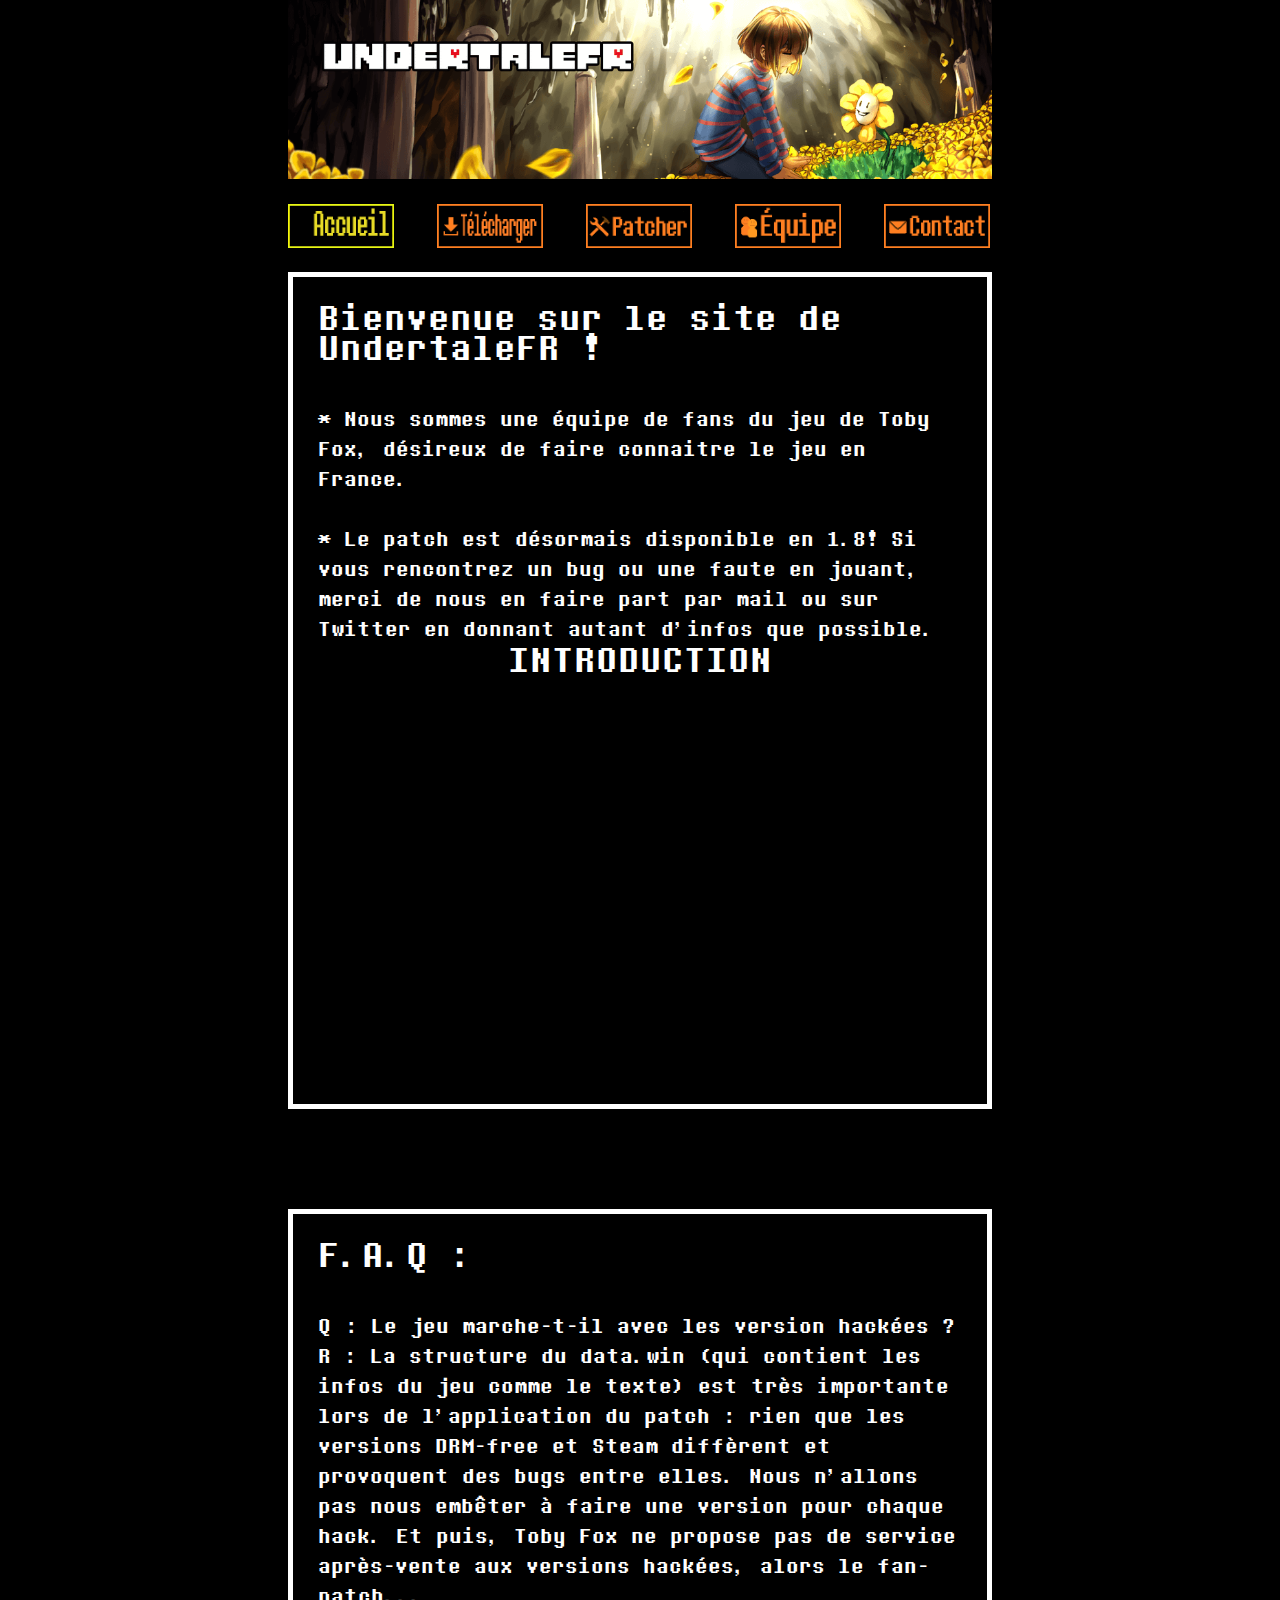
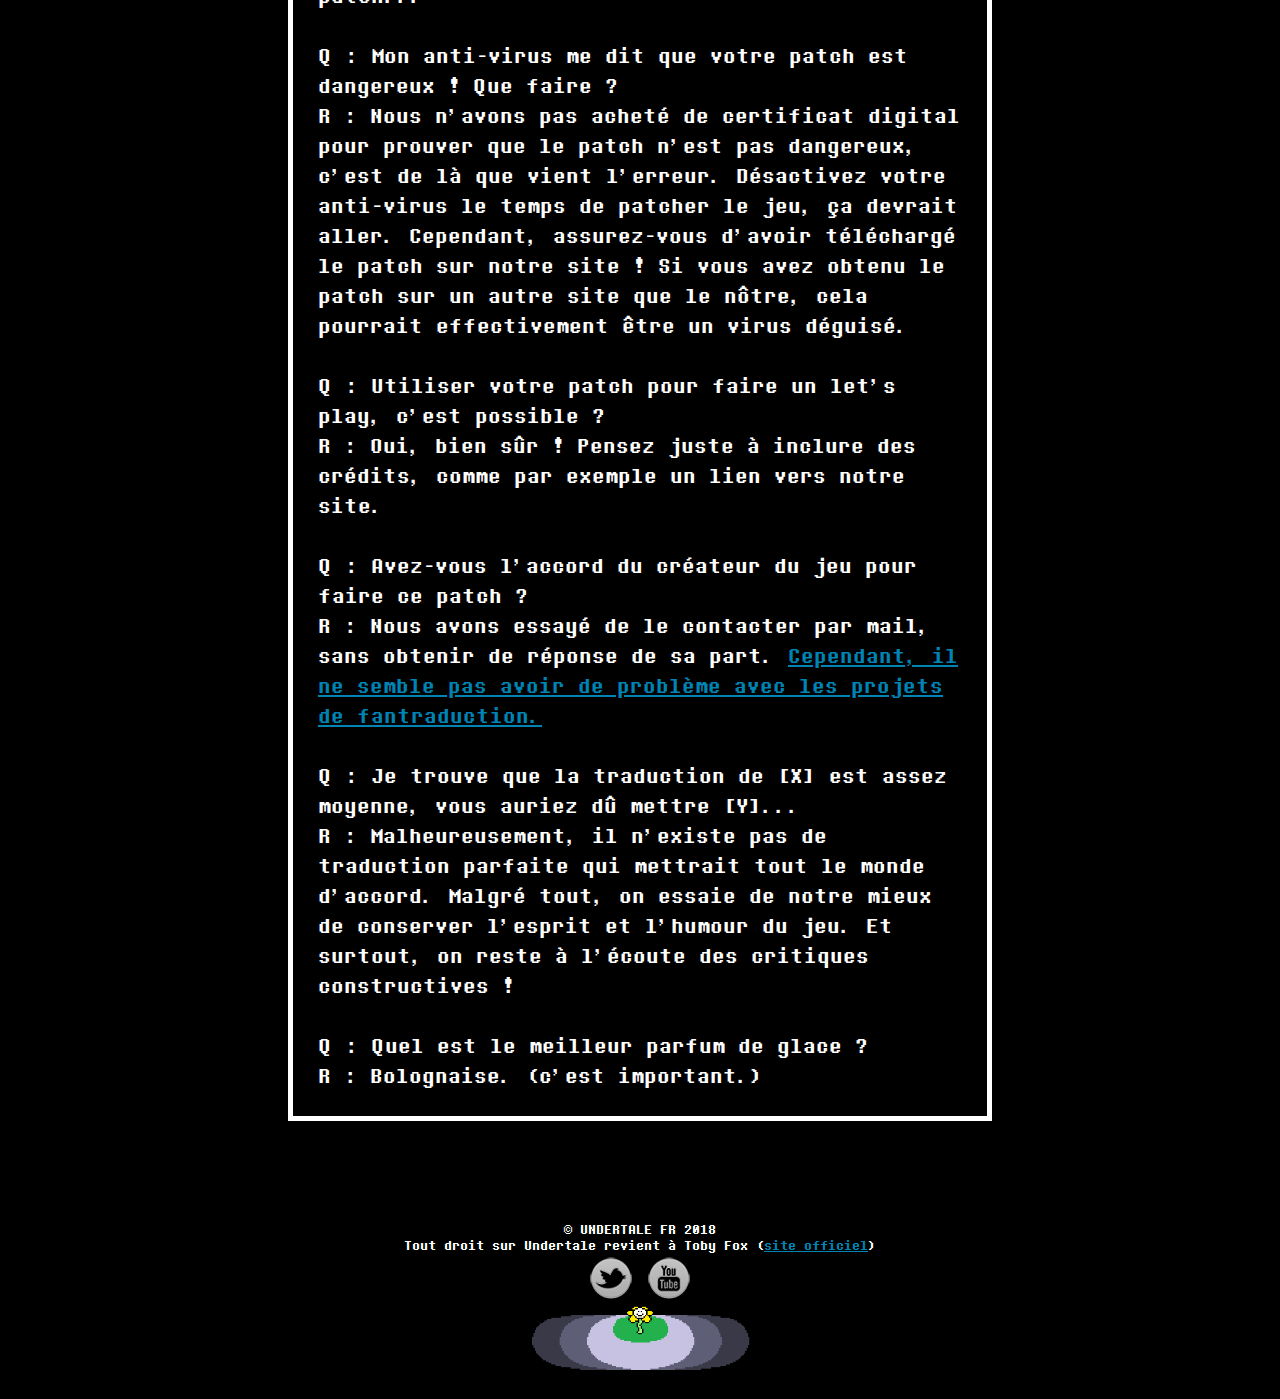
<file: index.html>
<!DOCTYPE HTML>
<html>
<head>
<title>Accueil - UndertaleFR</title>
<meta charset="utf-8">

<link rel="stylesheet" href="css/magnific-popup.css">
<link rel="stylesheet" href="css/5grid/core-1200px.css">

<link rel="stylesheet" href="css/style.css">
<link rel="stylesheet" href="css/style-desktop.css">
<link rel="stylesheet" href="css/5grid/core.css">
<link rel="stylesheet" href="css/5grid/core-desktop.css">

<script src="script/menu.js"></script>
</head>

<body>
<div id="header-wrapper">
  <header id="header">
    <div class="5grid-layout">
      <div class="row">
        <div class="12u" id="logo">
          <img src="images/banniereflowey2croped.png"></img>
        </div>
      </div>
    </div>
    <div class="5grid-layout">
      <div class="row">
        <div class="12u" id="menu">
          <a href="index.html">
            <img id="accueil" src="images/buttons/accueil.png" alt="accueil" />
          </a>
          <a href="download.html">
            <img id="download" src="images/buttons/telecharger.png" alt="téléchargement" />
          </a>
          <a href="patcher.html">
            <img id="patcher" src="images/buttons/patcher.png" alt="patcher" />
          </a>
          <a href="equipe.html">
            <img id="equipe" src="images/buttons/equipe.png" alt="equipe" />
          </a>
          <a href="contact.html">
            <img id="contact" src="images/buttons/contact.png" alt="contact" />
          </a>
        </div>
      </div>
    </div>
  </header>
</div>
<div id="wrapper">
  <div id="page">
    <div class="5grid-layout">
      <div class="row">
        <div class="12u">
          <div class="mobileUI-main-content" id="content">
            <section>
              <div class="post">
                <h2>Bienvenue sur le site de UndertaleFR !</h2>
                <p> * Nous sommes une équipe de fans du jeu de Toby Fox, désireux de faire connaitre le jeu en France.</p><br/><p>* Le patch est désormais disponible en 1.8! Si vous rencontrez un bug ou une faute en jouant, merci de nous en faire part par mail ou sur Twitter en donnant autant d'infos que possible.
                <center>
                    <h2>INTRODUCTION</h2>
          <div class='embed-container'><iframe src='https://www.youtube.com/embed/1A11IrfdvpE?autoplay=0' frameborder='0' allowfullscreen></iframe></div>
                </center>
              </div>
            </section>
          </div>
        </div>
      </div>
    </div>
  </div>
</div>

<div id="wrapper">
  <div id="page">
    <div class="5grid-layout">
      <div class="row">
        <div class="12u">
          <div class="mobileUI-main-content" id="content">
            <section>
              <div class="post">
                <h2>F.A.Q :</h2>
				<p> Q : Le jeu marche-t-il avec les version hackées ?</p>
				<p> R : La structure du data.win (qui contient les infos du jeu comme le texte) est très importante lors de l'application du patch : rien que les versions DRM-free et Steam diffèrent et provoquent des bugs entre elles. Nous n'allons pas nous embêter à faire une version pour chaque hack. Et puis, Toby Fox ne propose pas de service après-vente aux versions hackées, alors le fan-patch...</a></p>
				<br />
				<p> Q : Mon anti-virus me dit que votre patch est dangereux ! Que faire ?</p>
				<p> R : Nous n'avons pas acheté de certificat digital pour prouver que le patch n'est pas dangereux, c'est de là que vient l'erreur. Désactivez votre anti-virus le temps de patcher le jeu, ça devrait aller. Cependant, assurez-vous d'avoir téléchargé le patch sur notre site ! Si vous avez obtenu le patch sur un autre site que le nôtre, cela pourrait effectivement être un virus déguisé.</p>
				<br />
				<p> Q : Utiliser votre patch pour faire un let's play, c'est possible ?</p>
				<p> R : Oui, bien sûr ! Pensez juste à inclure des crédits, comme par exemple un lien vers notre site.</a></p>
				<br />
				<p> Q : Avez-vous l'accord du créateur du jeu pour faire ce patch ?</p>
				<p> R : Nous avons essayé de le contacter par mail, sans obtenir de réponse de sa part. <a href="https://twitter.com/tobyfox/status/689818293943799808">Cependant, il ne semble pas avoir de problème avec les projets de fantraduction.</a></p>
				<br />
				<p> Q : Je trouve que la traduction de [X] est assez moyenne, vous auriez dû mettre [Y]...</p>
				<p> R : Malheureusement, il n'existe pas de traduction parfaite qui mettrait tout le monde d'accord. Malgré tout, on essaie de notre mieux de conserver l'esprit et l'humour du jeu. Et surtout, on reste à l'écoute des critiques constructives !</p>
				<br />
				<p> Q : Quel est le meilleur parfum de glace ?</p>
				<p> R : Bolognaise. (c'est important.)</p>
				</center>
              </div>
            </section>
          </div>
        </div>
      </div>
    </div>
  </div>
</div>

<div>
  <div class="5grid-layout" id="copyright">
    <div class="row">
      <div class="12u">
        <p>© UNDERTALE FR 2018</p>
        <p>Tout droit sur Undertale revient à Toby Fox (<a href="http://www.undertale.com">site officiel</a>)</p>
            <a href="https://twitter.com/UndertaleFR"><img src="images/iconetwitter.png"  /></a>
            <a href="https://www.youtube.com/channel/UCKkpshjaO1di_b4ZykcFIIA"><img src="images/iconeyt.png" /></a>
      </div>
    </div>
  </div>
  <div class="5grid-layout" id="flowey-background">
  </div>
</div>
</body>
</html>
</file>
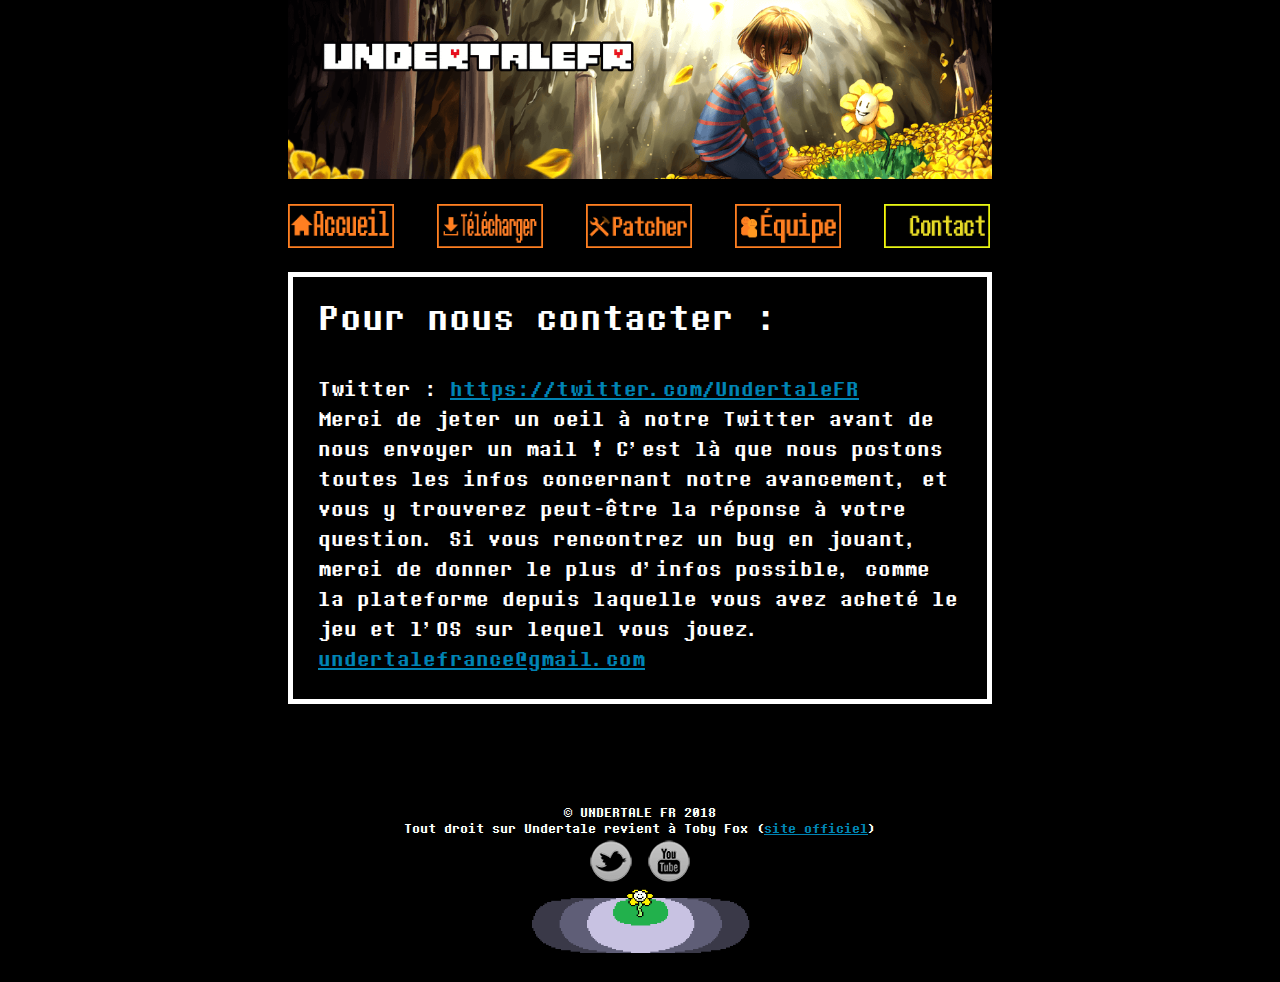
<file: contact.html>
<!DOCTYPE HTML>
<html>
<head>
<title>Nous contacter - UndertaleFR</title>
<meta charset="utf-8">

<link rel="stylesheet" href="css/magnific-popup.css">
<link rel="stylesheet" href="css/5grid/core-1200px.css">

<link rel="stylesheet" href="css/style.css">
<link rel="stylesheet" href="css/style-desktop.css">
<link rel="stylesheet" href="css/5grid/core.css">
<link rel="stylesheet" href="css/5grid/core-desktop.css">

<script src="script/menu.js"></script>
</head>

<body>
<div id="header-wrapper">
  <header id="header">
    <div class="5grid-layout">
      <div class="row">
        <div class="12u" id="logo">
          <img src="images/banniereflowey2croped.png"></img>
        </div>
      </div>
    </div>
    <div class="5grid-layout">
      <div class="row">
        <div class="12u" id="menu">
          <a href="index.html">
            <img id="accueil" src="images/buttons/accueil.png" alt="accueil" />
          </a>
          <a href="download.html">
            <img id="download" src="images/buttons/telecharger.png" alt="téléchargement" />
          </a>
          <a href="patcher.html">
            <img id="patcher" src="images/buttons/patcher.png" alt="patcher" />
          </a>
          <a href="equipe.html">
            <img id="equipe" src="images/buttons/equipe.png" alt="equipe" />
          </a>
          <a href="contact.html">
            <img id="contact" src="images/buttons/contact.png" alt="contact" />
          </a>
        </div>
      </div>
    </div>
  </header>
</div>
<div id="wrapper">
  <div id="page">
    <div class="5grid-layout">
      <div class="row">
        <div class="12u">
          <div class="mobileUI-main-content" id="content">
            <section>
              <div class="post">
                <h2>Pour nous contacter :</h2>
				<p>Twitter : <a href="https://twitter.com/UndertaleFR">https://twitter.com/UndertaleFR</a> </p>
                <p>Merci de jeter un oeil à notre Twitter avant de nous envoyer un mail ! C'est là que nous postons toutes les infos concernant notre avancement, et vous y trouverez peut-être la réponse à votre question. Si vous rencontrez un bug en jouant, merci de donner le plus d'infos possible, comme la plateforme depuis laquelle vous avez acheté le jeu et l'OS sur lequel vous jouez.<br><a href="mailto:undertalefrance@gmail.com">undertalefrance@gmail.com</a></p>
              </div>
            </section>
          </div>
        </div>
      </div>
    </div>
  </div>
</div>

<div>
  <div class="5grid-layout" id="copyright">
    <div class="row">
      <div class="12u">
        <p>© UNDERTALE FR 2018</p>
        <p>Tout droit sur Undertale revient à Toby Fox (<a href="http://www.undertale.com">site officiel</a>)</p>
            <a href="https://twitter.com/UndertaleFR"><img src="images/iconetwitter.png"  /></a>
            <a href="https://www.youtube.com/channel/UCKkpshjaO1di_b4ZykcFIIA"><img src="images/iconeyt.png" /></a>
      </div>
    </div>
  </div>
  <div class="5grid-layout" id="flowey-background">
  </div>
</div>
</body>
</html>
</file>
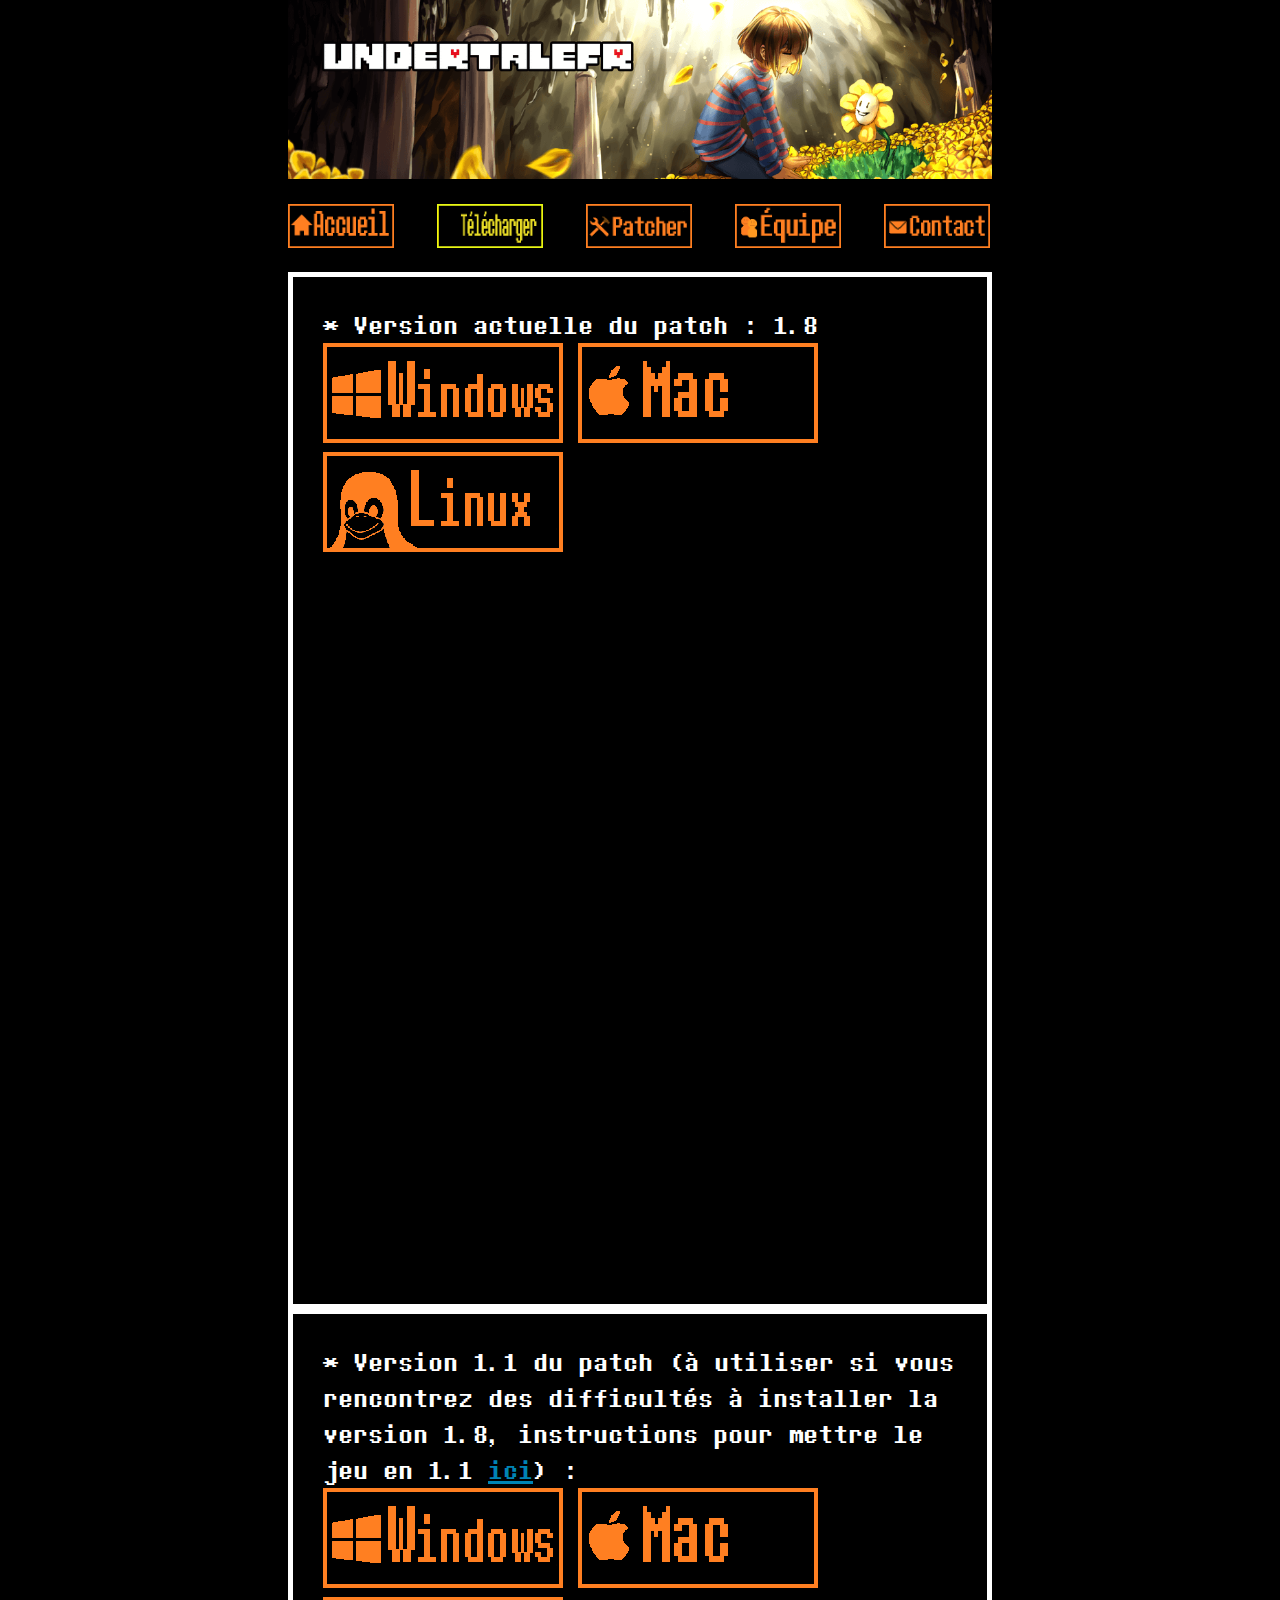
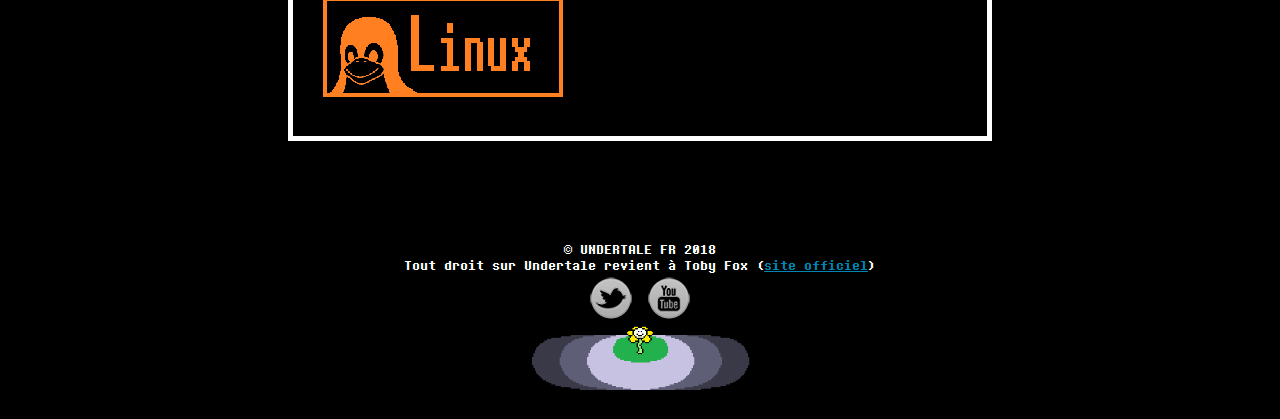
<file: download.html>
<!DOCTYPE HTML>
<html>
<head>
<title>Téléchargement - UndertaleFR</title>
<meta charset="utf-8">

<link rel="stylesheet" href="css/magnific-popup.css">
<link rel="stylesheet" href="css/5grid/core-1200px.css">

<link rel="stylesheet" href="css/style.css">
<link rel="stylesheet" href="css/style-desktop.css">
<link rel="stylesheet" href="css/5grid/core.css">
<link rel="stylesheet" href="css/5grid/core-desktop.css">

<script src="script/menu.js"></script>


</head>
<body>
    <div id="header-wrapper">
  <header id="header">
    <div class="5grid-layout">
      <div class="row">
        <div class="12u" id="logo">
          <img src="images/banniereflowey2croped.png"></img>
        </div>
      </div>
    </div>
    <div class="5grid-layout">
      <div class="row">
        <div class="12u" id="menu">
          <a href="index.html">
            <img id="accueil" src="images/buttons/accueil.png" alt="accueil" />
          </a>
          <a href="download.html">
            <img id="download" src="images/buttons/telecharger.png" alt="téléchargement" />
          </a>
          <a href="patcher.html">
            <img id="patcher" src="images/buttons/patcher.png" alt="patcher" />
          </a>
          <a href="equipe.html">
            <img id="equipe" src="images/buttons/equipe.png" alt="equipe" />
          </a>
          <a href="contact.html">
            <img id="contact" src="images/buttons/contact.png" alt="contact" />
          </a>
        </div>
      </div>
    </div>
  </header>
</div>
<div id="wrapper">
  <div id="page">
    <div class="5grid-layout">
      <div class="row">
        <div class="12u">
          <div class="mobileUI-main-content" id="content">
            <section>
              <style>
              #content img {
                display: inline-block;
              }
              #content .post {
                font-size: 30px;
              }
              </style>
              <div class="post">
			  <p>* Version actuelle du patch : 1.8</p>
              <a href="fichiers/UT_FR_win_V1.8.zip"><img src="images/buttons/windows.png"></a>
			  <a href="fichiers/UT_FR_mac_V1.8.zip"><img  src="images/buttons/mac.png"></a>
			   <a href="fichiers/UT_FR_lin_V1.8.zip"><img src="images/buttons/linux.png"></a>
			   
			   	<div style="position:relative;padding-bottom:56.25%;height:0;overflow:hidden;"> <iframe style="width:100%;height:100%;position:absolute;left:0px;top:0px;overflow:hidden" frameborder="0" type="text/html" src="https://www.dailymotion.com/embed/video/k4iBDsbyyqpFSrwzQGv" width="100%" height="100%" allowfullscreen > </iframe> </div>
				
				<div style="position:relative;padding-bottom:56.25%;height:0;overflow:hidden;"> <iframe style="width:100%;height:100%;position:absolute;left:0px;top:0px;overflow:hidden" frameborder="0" type="text/html" src="https://www.dailymotion.com/embed/video/k1TjLyvXoUAz4CwzQGu" width="100%" height="100%" allowfullscreen > </iframe> </div>

              </div>
		    <div class="post">
			  <p>* Version 1.1 du patch (à utiliser si vous rencontrez des difficultés à installer la version 1.8, instructions pour mettre le jeu en 1.1 <a href="https://twitter.com/UndertaleFR/status/900220662203252737">ici</a>) :</p>
              <a href="fichiers/UT_FR_win_V1.1.zip"><img src="images/buttons/windows.png"></a>
			  <a href="fichiers/UT_FR_mac_V1.1.zip"><img src="images/buttons/mac.png"></a>
			   <a href="fichiers/UT_FR_lin_V1.1.zip"><img src="images/buttons/linux.png"></a>
              </div>
            </section>
          </div>
        </div>
      </div>
    </div>
  </div>
</div>

<div>
  <div class="5grid-layout" id="copyright">
    <div class="row">
      <div class="12u">
        <p>© UNDERTALE FR 2018</p>
        <p>Tout droit sur Undertale revient à Toby Fox (<a href="http://www.undertale.com">site officiel</a>)</p>
            <a href="https://twitter.com/UndertaleFR"><img src="images/iconetwitter.png"  /></a>
            <a href="https://www.youtube.com/channel/UCKkpshjaO1di_b4ZykcFIIA"><img src="images/iconeyt.png" /></a>
      </div>
    </div>
  </div>
  <div class="5grid-layout" id="flowey-background">
  </div>
</div>
</body>
</html>
</file>
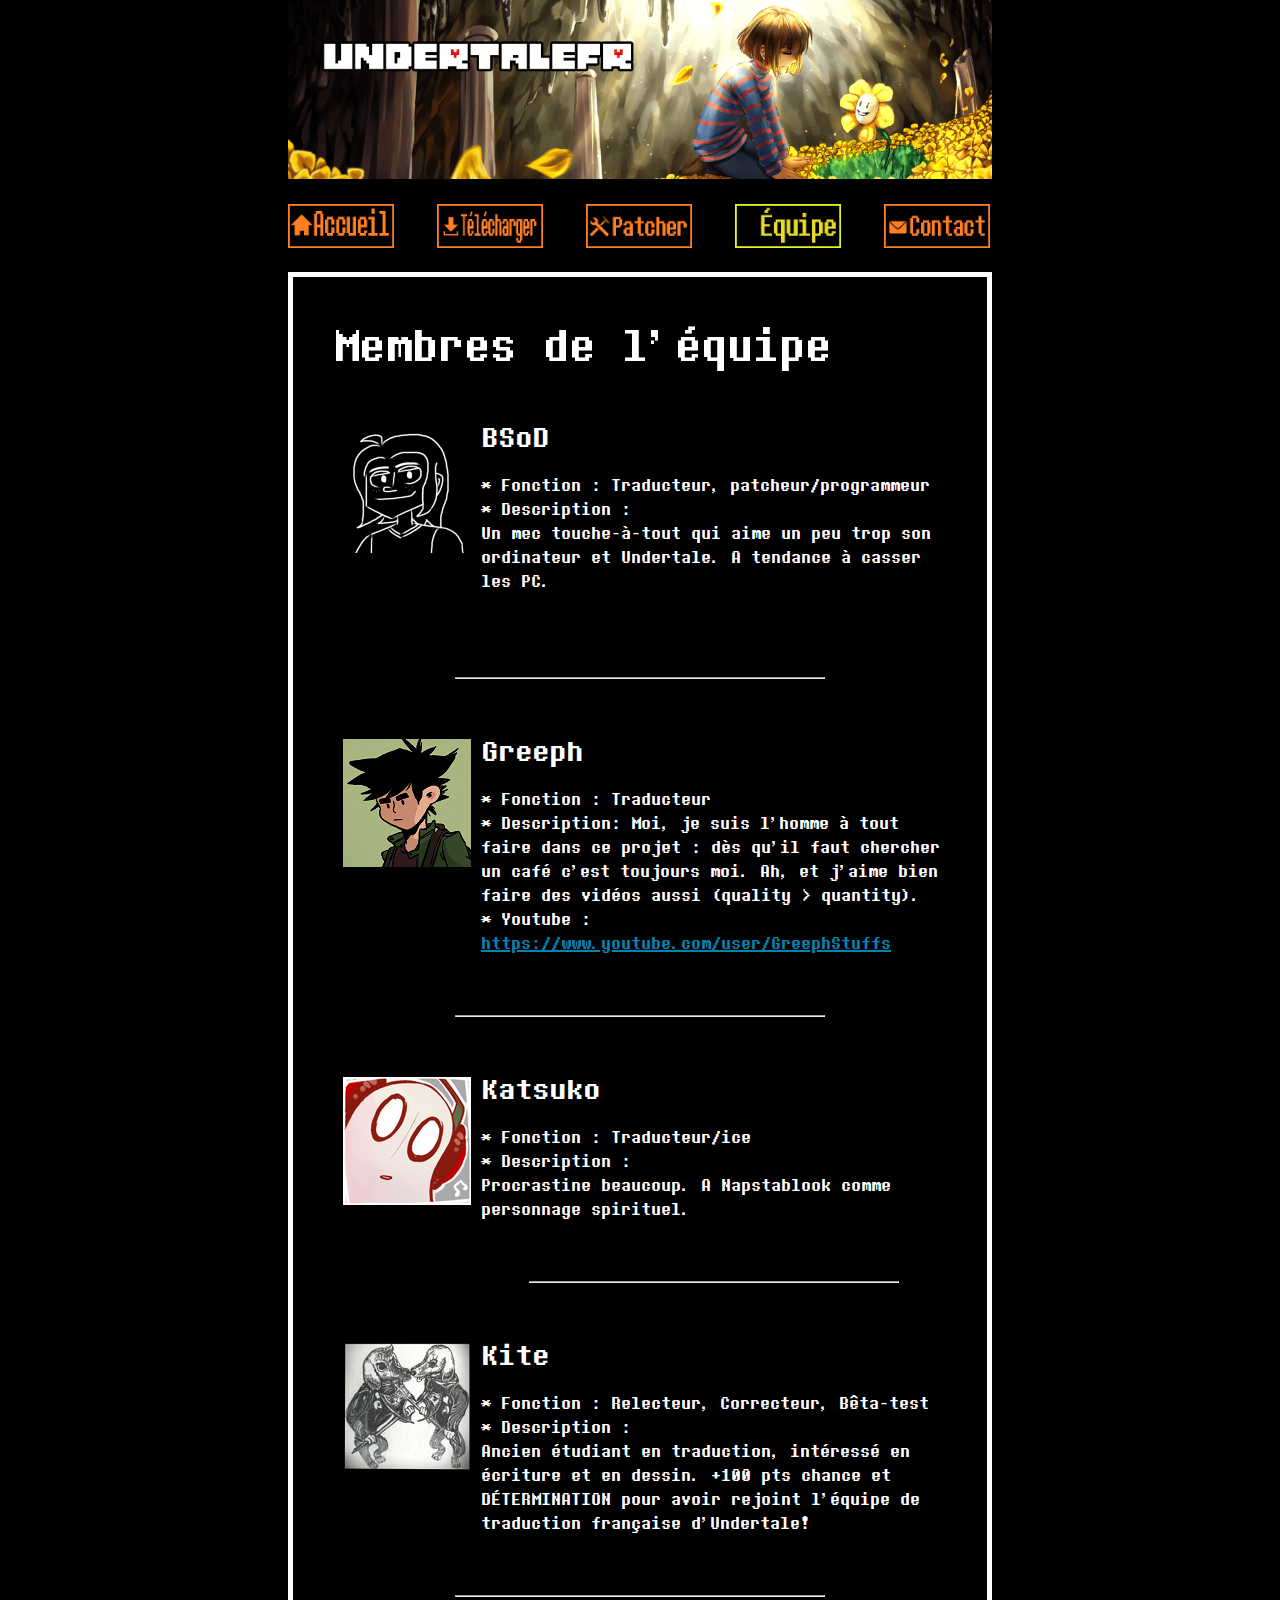
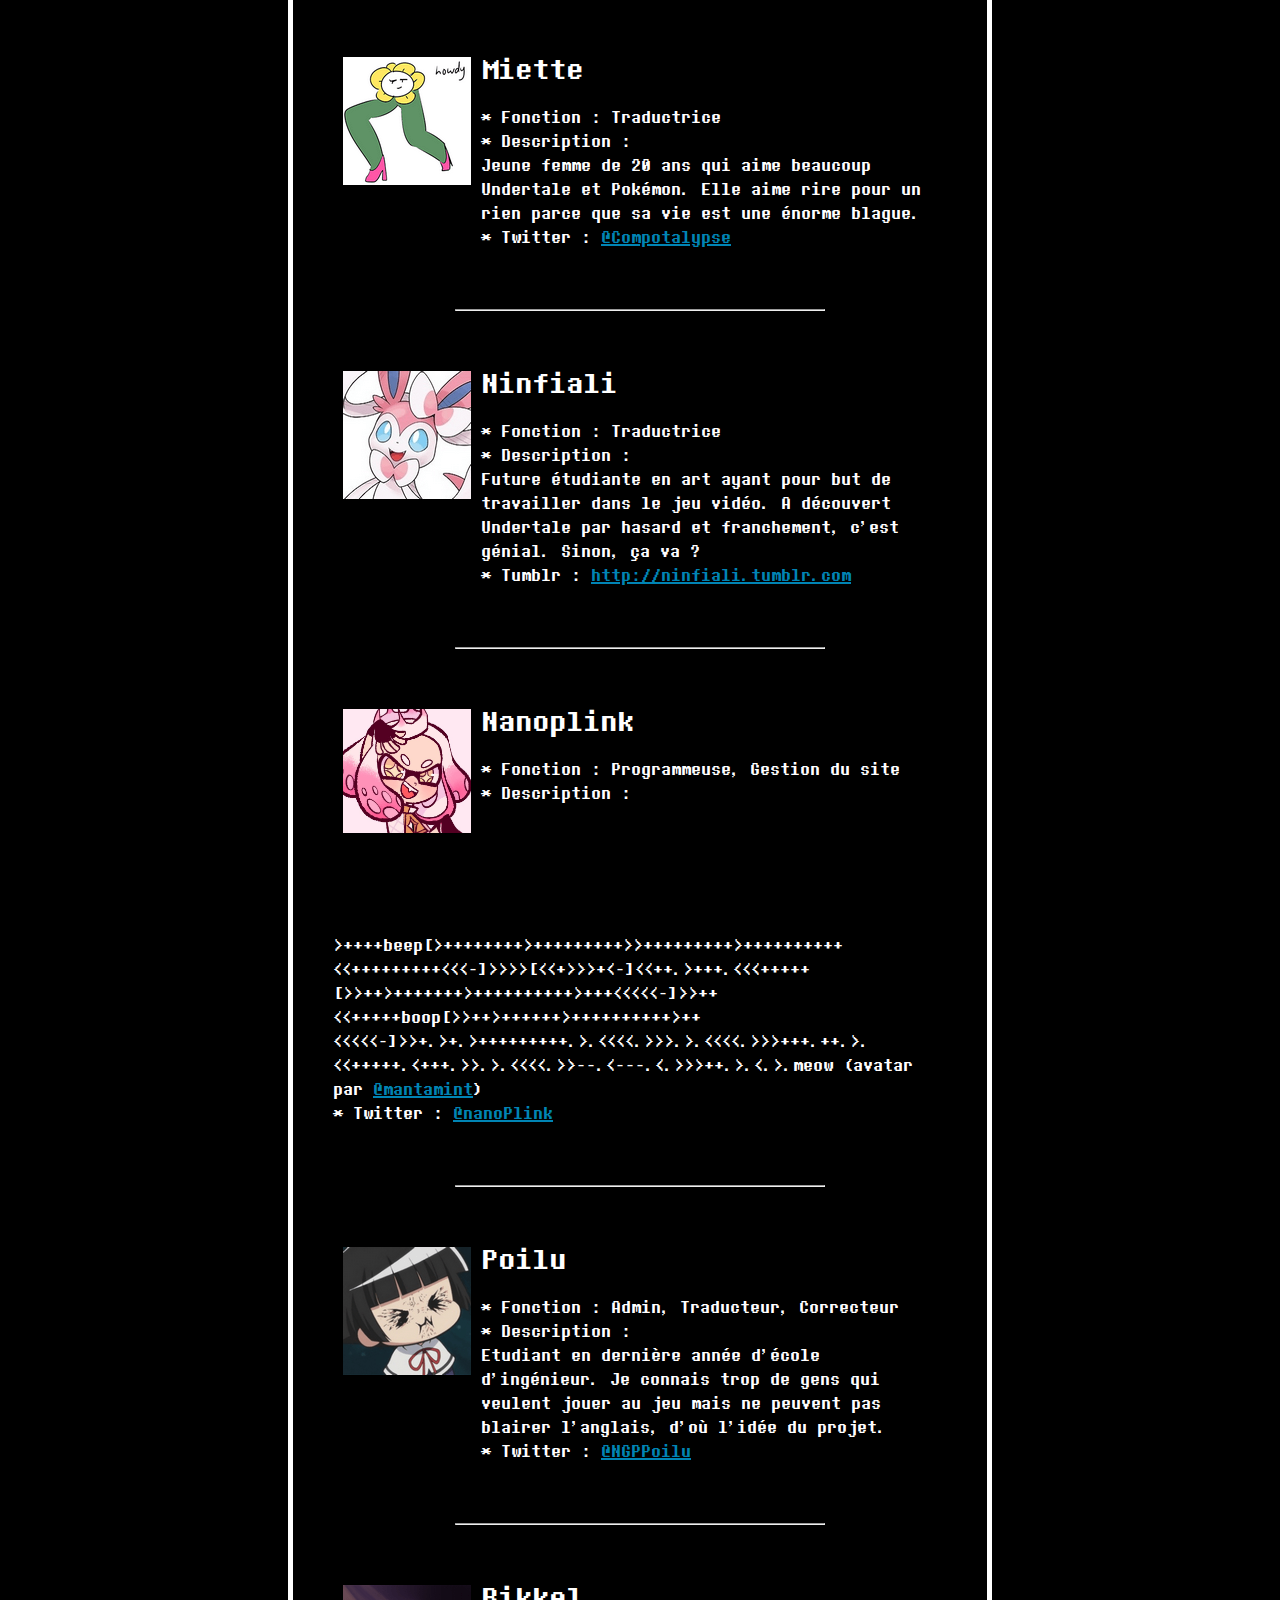
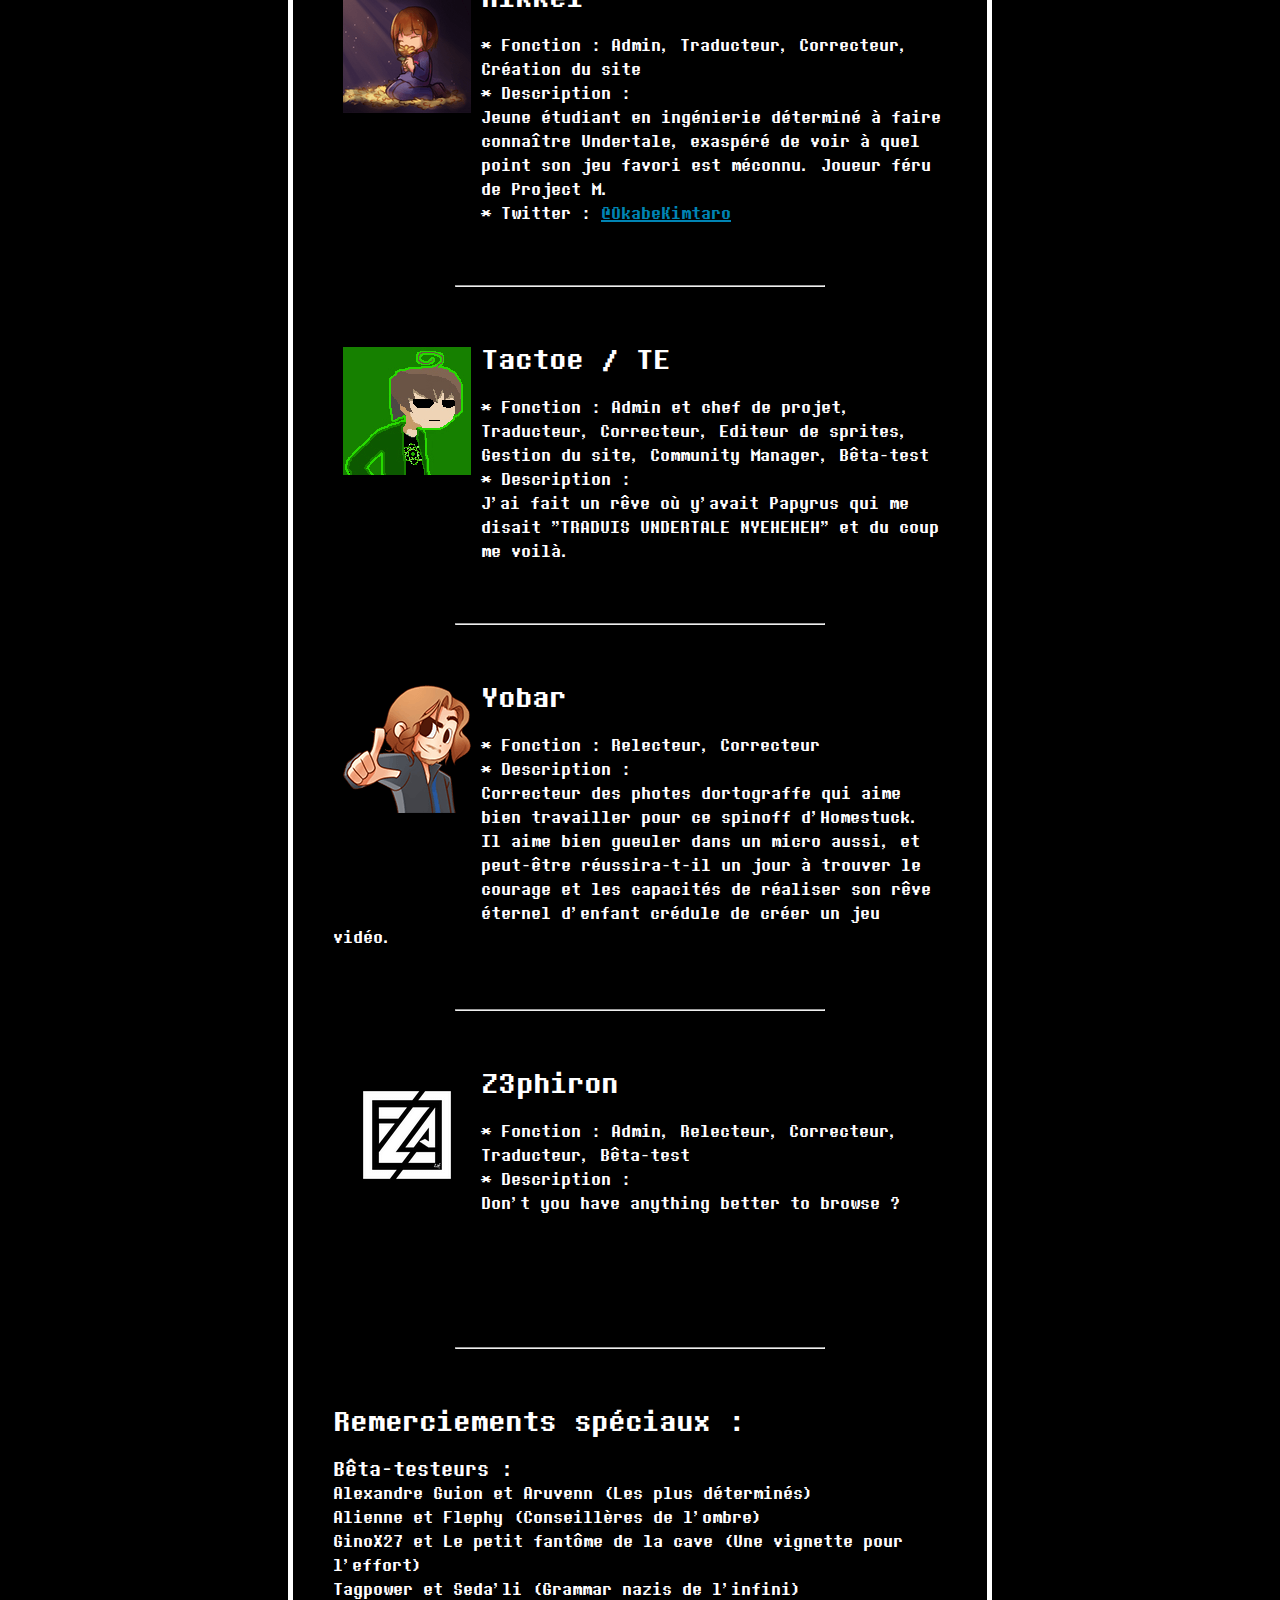
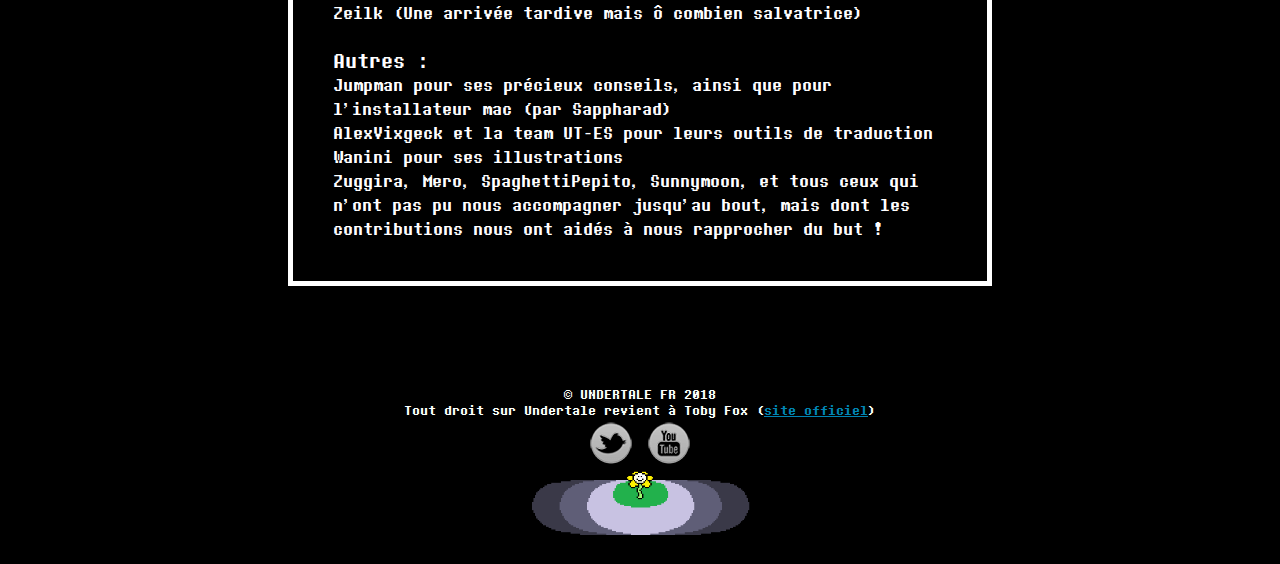
<file: equipe.html>
<!DOCTYPE HTML>
<html>
<head>
<title>A propos - UndertaleFR</title>
<meta charset="utf-8">

<link rel="stylesheet" href="css/magnific-popup.css">
<link rel="stylesheet" href="css/5grid/core-1200px.css">

<link rel="stylesheet" href="css/style.css">
<link rel="stylesheet" href="css/style-desktop.css">
<link rel="stylesheet" href="css/5grid/core.css">
<link rel="stylesheet" href="css/5grid/core-desktop.css">

<script src="script/menu.js"></script>
</head>

<body>
<div id="header-wrapper">
  <header id="header">
    <div class="5grid-layout">
      <div class="row">
        <div class="12u" id="logo">
          <img src="images/banniereflowey2croped.png"></img>
        </div>
      </div>
    </div>

    <div class="5grid-layout">
      <div class="row">
        <div class="12u" id="menu">
          <a href="index.html">
            <img id="accueil" src="images/buttons/accueil.png" alt="accueil" />
          </a>
          <a href="download.html">
            <img id="download" src="images/buttons/telecharger.png" alt="téléchargement" />
          </a>
          <a href="patcher.html">
            <img id="patcher" src="images/buttons/patcher.png" alt="patcher" />
          </a>
          <a href="equipe.html">
            <img id="equipe" src="images/buttons/equipe.png" alt="equipe" />
          </a>
          <a href="contact.html">
            <img id="contact" src="images/buttons/contact.png" alt="contact" />
          </a>
        </div>
      </div>
    </div>
  </header>
</div>
<div id="wrapper">
  <div id="page">
    <div class="5grid-layout">
      <div class="row">
        <div class="12u">
          <div class="mobileUI-main-content" id="content">
            <section>
              <style>
              #content img {
                  float: left;
                  margin: 0 10px 100px 10px;
              }
              #content .post {
                font-size: 20px;
                padding: 2em;
              }
              </style>
              <div class="post">
              <h2 style="font-size:2.7em;line-height:100%">Membres de l'équipe</h2>


<p> <img src="images/avatars/bsod_avatar.jpg" title="BSoD's avatar"/><div style="font-size:35px">BSoD</div><br/>* Fonction : Traducteur, patcheur/programmeur
<br/>* Description :<br/> Un mec touche-à-tout qui aime un peu trop son ordinateur et Undertale.
A tendance à casser les PC.<br/><br/></p>

              <hr>


		<p> <img src="images/avatars/greeph_avatar.png" title="Greeph's avatar"/><div style="font-size:35px">Greeph</div><br/>* Fonction : Traducteur<br/>
* Description: Moi, je suis l'homme à tout faire dans ce projet : dès qu'il faut chercher un café c'est toujours moi. Ah, et j'aime bien faire des vidéos aussi (quality > quantity). <br/>
* Youtube : <a href="https://www.youtube.com/user/GreephStuffs">https://www.youtube.com/user/GreephStuffs</a><br/></p>

              <hr>

              <p> <img src="images/avatars/kat_avatar.png" title="Kat's avatar"/><div style="font-size:35px">Katsuko</div><br/>* Fonction : Traducteur/ice
              <br/>* Description : <br/>Procrastine beaucoup. A Napstablook comme personnage spirituel.</p>

              <hr>

			  <p> <img src="images/avatars/kite_avatar.jpg" title="Kite's avatar"/><div style="font-size:35px">Kite</div><br/>* Fonction : Relecteur, Correcteur, Bêta-test
<br/>* Description : <br/> Ancien étudiant en traduction, intéressé en écriture et en dessin. +100 pts chance et DÉTERMINATION pour avoir rejoint l'équipe de traduction française d'Undertale!<br/></p>

				<hr>

              <p> <img src="images/avatars/miette_avatar.png" title="Miette's avatar"/><div style="font-size:35px">Miette</div><br/>* Fonction : Traductrice
<br/>* Description : <br/>Jeune femme de 20 ans qui aime beaucoup Undertale et Pokémon. Elle aime rire pour un rien parce que sa vie est une énorme blague.<br/>* Twitter : <a href="https://twitter.com/Compotalypse">@Compotalypse</a><br/></p>

              <hr>

              <p> <img src="images/avatars/ninfiali_avatar.png" title="Ninfiali's avatar"/><div style="font-size:35px">Ninfiali</div><br/>* Fonction : Traductrice
<br/>* Description : <br/>Future étudiante en art ayant pour but de travailler dans le jeu vidéo. A découvert Undertale par hasard et franchement, c'est génial. Sinon, ça va ?<br/>* Tumblr : <a href="http://ninfiali.tumblr.com">http://ninfiali.tumblr.com</a><br/></p>

              <hr>

              <p> <img src="images/avatars/nanoplink_avatar.png" title="Nanoplink's avatar" width="128px" height="128px"/><div style="font-size:35px">Nanoplink</div><br/>* Fonction : Programmeuse, Gestion du site
              <br/>* Description :<br/> &gt;++++beep[&gt;++++++++&gt;+++++++++&gt;&gt;+++++++++&gt;++++++++++&lt;&lt;+++++++++&lt;&lt;&lt;-]&gt;&gt;&gt;&gt;[&lt;&lt;+&gt;&gt;&gt;+&lt;-]&lt;&lt;++.&gt;+++.&lt;&lt;&lt;+++++[&gt;&gt;++&gt;+++++++&gt;++++++++++&gt;+++&lt;&lt;&lt;&lt;&lt;-]&gt;&gt;++&lt;&lt;+++++boop[&gt;&gt;++&gt;++++++&gt;++++++++++&gt;++&lt;&lt;&lt;&lt;&lt;-]&gt;&gt;+.&gt;+.&gt;+++++++++.&gt;.&lt;&lt;&lt;&lt;.&gt;&gt;&gt;.&gt;.&lt;&lt;&lt;&lt;.&gt;&gt;&gt;+++.++.&gt;.&lt;&lt;+++++.&lt;+++.&gt;&gt;.&gt;.&lt;&lt;&lt;&lt;.&gt;&gt;--.&lt;---.&lt;.&gt;&gt;&gt;++.&gt;.&lt;.&gt;.meow (avatar par <a href="https://twitter.com/mantamints">@mantamint</a>)<br/>* Twitter : <a href='https://twitter.com/nanoPlink'>@nanoPlink</a><br/></p>

			  <hr>

              <p> <img src="images/avatars/poilu_avatar.png" title="Poilu's avatar"/><div style="font-size:35px">Poilu</div><br/>* Fonction : Admin, Traducteur, Correcteur
<br/>* Description : <br/>Etudiant en dernière année d'école d'ingénieur. Je connais trop de gens qui veulent jouer au jeu mais ne peuvent pas blairer l'anglais, d'où l'idée du projet.<br/>* Twitter : <a href="https://twitter.com/NGPPoilu">@NGPPoilu</a><br/></p></p>


              <hr>

			   <img src="images/avatars/rikkel_avatar.png" title="Rikkel's avatar"/><div style="font-size:35px">Rikkel</div><br/>* Fonction : Admin, Traducteur, Correcteur, Création du site
<br/>* Description : <br/>Jeune étudiant en ingénierie déterminé à faire connaître Undertale, exaspéré de voir à quel point son jeu favori est méconnu. Joueur féru de Project M.<br/>* Twitter : <a href="https://twitter.com/OkabeKimtaro">@OkabeKimtaro</a><br/>

              <hr>

			  <p> <img src="images/avatars/tactoe_avatar.png" title="Tactoe's avatar"/><div style="font-size:35px">Tactoe / TE</div><br/>* Fonction : Admin et chef de projet, Traducteur, Correcteur, Editeur de sprites, Gestion du site, Community Manager, Bêta-test
<br/>* Description : <br/>J'ai fait un rêve où y'avait Papyrus qui me disait "TRADUIS UNDERTALE NYEHEHEH" et du coup me voilà.<br/></p>

              <hr>

              <p> <img src="images/avatars/yobar_avatar.png" title="Yobar's avatar"/><div style="font-size:35px">Yobar</div><br/>* Fonction : Relecteur, Correcteur
<br/>* Description : <br/>Correcteur des photes dortograffe qui aime bien travailler pour ce spinoff d'Homestuck. Il aime bien gueuler dans un micro aussi, et peut-être réussira-t-il un jour à trouver le courage et les capacités de réaliser son rêve éternel d'enfant crédule de créer un jeu vidéo.<br/></p>

              <hr>

              <p> <img src="images/avatars/zephiron_avatar.png" title="Z3phiron's avatar"/><div style="font-size:35px">Z3phiron</div><br/>* Fonction : Admin, Relecteur, Correcteur, Traducteur, Bêta-test
<br/>* Description :<br/> Don't you have anything better to browse ?<br/><br/><br/><br/> </p>

              <hr>

	<p><div style="font-size:35px">Remerciements spéciaux :</div><br/><div style="font-size:24px">Bêta-testeurs :</div>
	<p>Alexandre Guion et Aruvenn (Les plus déterminés)<br/>Alienne et Flephy (Conseillères de l'ombre)<br/>GinoX27 et Le petit fantôme de la cave (Une vignette pour l'effort)<br/>Tagpower et Seda'li (Grammar nazis de l'infini)<br/>Zeilk (Une arrivée tardive mais ô combien salvatrice)<br/><br/><div style="font-size:24px">Autres :</div>Jumpman pour ses précieux conseils, ainsi que pour l'installateur mac (par Sappharad)<br/>AlexVixgeck et la team UT-ES pour leurs outils de traduction<br/>Wanini pour ses illustrations<br/>Zuggira, Mero, SpaghettiPepito, Sunnymoon, et tous ceux qui n'ont pas pu nous accompagner jusqu'au bout, mais dont les contributions nous ont aidés à nous rapprocher du but !</p>


              </div>


            </section>
          </div>
        </div>
      </div>
    </div>
  </div>
</div>

<div>
  <div class="5grid-layout" id="copyright">
    <div class="row">
      <div class="12u">
        <p>© UNDERTALE FR 2018</p>
        <p>Tout droit sur Undertale revient à Toby Fox (<a href="http://www.undertale.com">site officiel</a>)</p>
            <a href="https://twitter.com/UndertaleFR"><img src="images/iconetwitter.png"  /></a>
            <a href="https://www.youtube.com/channel/UCKkpshjaO1di_b4ZykcFIIA"><img src="images/iconeyt.png" /></a>
      </div>
    </div>
  </div>
  <div class="5grid-layout" id="flowey-background">
  </div>
</div>
</body>
</html>
</file>
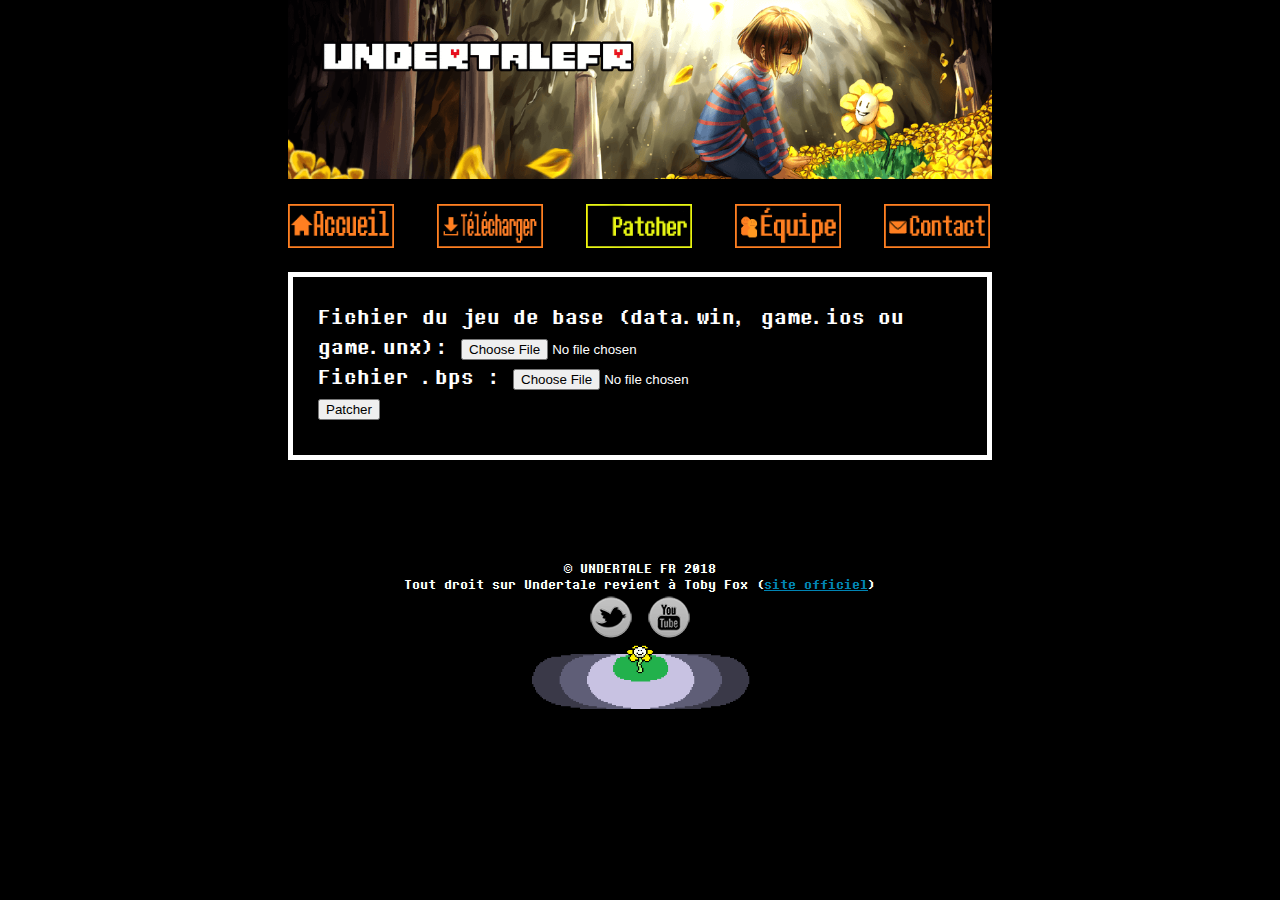
<file: patcher.html>
<!DOCTYPE html>

<html><head>
<title>Accueil - UndertaleFR</title>
<meta charset="utf-8">

<link rel="stylesheet" href="css/magnific-popup.css">
<link rel="stylesheet" href="css/5grid/core-1200px.css">

<link rel="stylesheet" href="css/style.css">
<link rel="stylesheet" href="css/style-desktop.css">
<link rel="stylesheet" href="css/5grid/core.css">
<link rel="stylesheet" href="css/5grid/core-desktop.css">

<script src="script/patcher.js"></script>
<script src="script/menu.js"></script>
</head>

<body>
<div id="header-wrapper">
  <header id="header">
    <div class="5grid-layout">
      <div class="row">
        <div class="12u" id="logo">
          <img src="images/banniereflowey2croped.png">
        </div>
      </div>
    </div>
    <div class="5grid-layout">
      <div class="row">
        <div class="12u" id="menu">
          <a href="index.html">
            <img id="accueil" src="images/buttons/accueil.png" alt="accueil">
          </a>
          <a href="download.html">
            <img id="download" src="images/buttons/telecharger.png" alt="téléchargement">
          </a>
          <a href="patcher.html">
            <img id="patcher" src="images/buttons/patcher.png" alt="patcher">
          </a>
          <a href="equipe.html">
            <img id="equipe" src="images/buttons/equipe.png" alt="equipe">
          </a>
          <a href="contact.html">
            <img id="contact" src="images/buttons/contact.png" alt="contact">
          </a>
        </div>
      </div>
    </div>
  </header>
</div>
<div id="wrapper">
  <div id="page">
    <div class="5grid-layout">
      <div class="row">
        <div class="12u">
          <div class="mobileUI-main-content" id="content">
            <section>
              <div class="post">
                <p>Fichier du jeu de base (data.win, game.ios ou game.unx): <input type="file" id="file1">
</p><p>Fichier .bps : <input type="file" id="file2">
</p><p id="error" style="color: red;"></p>
<p id="mom"></p>
<input type="button" value="Patcher" onclick="tryPatch()">
              </div>
            </section>
          </div>
        </div>
      </div>
    </div>
  </div>
</div>


<div>
  <div class="5grid-layout" id="copyright">
    <div class="row">
      <div class="12u">
        <p>© UNDERTALE FR 2018</p>
        <p>Tout droit sur Undertale revient à Toby Fox (<a href="http://www.undertale.com">site officiel</a>)</p>
            <a href="https://twitter.com/UndertaleFR"><img src="images/iconetwitter.png"></a>
            <a href="https://www.youtube.com/channel/UCKkpshjaO1di_b4ZykcFIIA"><img src="images/iconeyt.png"></a>
      </div>
    </div>
  </div>
  <div class="5grid-layout" id="flowey-background">
  </div>
</div>


</body></html>
</file>
<file: css/5grid/core-1200px.css>
/*****************************************************************/
/* 5grid 0.3.1 by n33.co | MIT+GPLv2 license licensed            */
/* core-1200px.css: 1200px                                       */
/*****************************************************************/

/*********************/
/* 1200px            */
/*********************/

	.\35 grid-layout {
		width: 55%;
		margin: 0 auto;
	}
</file>
<file: css/style.css>
/*
	Untitled: A responsive HTML5 website template by HTML5Templates.com
	Released for free under the Creative Commons Attribution 3.0 license (html5templates.com/license)
	Visit http://html5templates.com for more great templates or follow us on Twitter @HTML5T
*/


/*********************************************************************************/
/* Global                                                                        */
/*********************************************************************************/

html, body {
	height: 100%;
}

body {
	margin: 0em;
	padding: 0em;
	background: #E0E0E0 url(images/img01.png) repeat;
	font-family: Arial, Helvetica, sans-serif;
	font-size: 10pt;
	color: #525252;
}

p {
	line-height: 170%;
}

a {
	color: #0084b4;
}

strong {
	font-weight: 700;
	color: #2A2A2A;
}

hr {
	width: 60%;
	margin-bottom: 3em;
	margin-top: 3em;
}

td
{
  padding: 0 15px 5px 15px;
}

.progression-bar-red{
	width: 101px;
	height: 17px;
	background-color: #FF0000;
}

.progression-bar-green{
	height: 100%;
	background-color: #00FF00;
}

/* Wrapper */

#wrapper {
	overflow: hidden;
	padding-bottom: 100px;
	background: url(images/img01.png);
}

#tabcontent{
	padding: 5px;
}

/* Copyright */

#copyright {
	overflow: hidden;
	font-family: Undertale;
	text-align: center;
	
}

#copyright p {
	font-size: 1em;
	color: #FFFFFF;
}


#flowey-background {
	padding-bottom: 93px;
	background-image: url("images/flowey-credit.png");
	background-size: 100%;
	background-repeat: no-repeat;
}

a:hover {
	text-decoration: none;
}

/* embedded youtube video */
.embed-container {
  position: relative;padding-bottom: 56.25%;
  height: 0;
  overflow: hidden;
  max-width: 100%;
}

.embed-container iframe, .embed-container object, .embed-container embed {
  position: absolute;
  top: 0;
  left: 0;
  width: 100%;
  height: 100%;
}
</file>
<file: css/style-desktop.css>
/*
	Untitled: A responsive HTML5 website template by HTML5Templates.com
	Released for free under the Creative Commons Attribution 3.0 license (html5templates.com/license)
	Visit http://html5templates.com for more great templates or follow us on Twitter @HTML5T
*/

/*********************************************************************************/
/* Desktop (>= 480px)                                                            */
/*********************************************************************************/

/* Header */

 @font-face { font-family: Undertale; src: url('../font/DeterminationMonoWeb.woff'); } 


#header-wrapper {
	min-height: 14.5em;
	background: url(images/img01.png) repeat;
}

.homepage #header-wrapper {
}

#header {
	overflow: hidden;
}

/* Logo */

#logo {
	overflow: hidden;
	height: 10%;
}

#logo img{
	width: 100%;

}

#menu {
    margin-top: 3%;
    margin-bottom: 3%;
}

#menu a{
	display: inline-block;
	margin-left: 2.8%;
	margin-right: 2.8%;
  width: 15%;
}	

#menu a:first-child {
  margin-left: 0;
}

#menu a:last-child {
  margin-right: 0;
}

#menu img {
	width: 100%;
}
/*
#menu a {
	display: block;
	float: left;
	margin-right: 0.12em;
	padding: 0em 1em; 
	text-decoration: none;
	text-transform: none;
	font-size: 1.25em;
	color: #AAAAAA;
	outline: 0;
}
#menu .current_page_item {
	color: #525252;
}

#menu .current_page_item a {
	background: #FFFFFF;
	color: #525252;
}
*/



/* Page Wrapper */

#page-wrapper {
	overflow: hidden;
}

#page {
	padding: 0em 0em 0em 0em;
}

.homepage #page {
	padding: 0em 0em 0em 0em;
}

/* Banner */

#banner {
	overflow: hidden;
	margin-bottom: 3em;
}

#banner .container {
}

#banner img {
	border-radius: 0px 0px 5px 5px;
}

#banner a img {
	display: block;
	width: 100%;
}

/* Content */

#content {
}

.twocolumn2 #content {
}

.onecolumn #content {
}

#content h2 {
	margin-bottom: 1em;
	text-transform: none;
	font-size: 1.7em;
	color: #FFFFFF;
	
}

#content .subtitle {
	padding: 0em 0em 1.25em 0em;
	text-transform: none;
	font-size: 1.31em;
	font-weight: 300;
	color: #FF3002;

}

#content .post img {
	height: 100%;
}

#content .post {
	border: 5px solid white;
	color: white;
	padding: 1em;
	font-family: Undertale;
	font-size: 25px;
	background: #000000;
	line-height: 1.2em;
	min-height: 128px;
}

#gallery img {
	width: 23%;
	padding: 0;
}

/* Sidebar1 */

#sidebar1 {
}

#sidebar1 h2 {
	padding: 0em 0em 1em 0em;
	text-transform: none;
	font-size: 1.8em;
	color: #2A2A2A;
}



/** Footer Column Content */

#footer-wrapper {
}

#footer-content {
	overflow: hidden;
	padding: 4em 0em 4em 0em;
	text-shadow: 1px 1px 0px #FFFFFF;
	color: #777777;
}

#footer-content h2 {
	padding: 0em 0em 1.5em 0em;
	text-shadow: 1px 1px 0px #FFFFFF;
	text-transform: none;
	font-size: 1.5em;
	color: #3F3F3F;
}

#footer-content #box1 {
}

#footer-content #box2 {
	overflow: hidden;
}

#footer-content #box3 {
}

#footer-content a img {
	display: block;
	width: 100%;
}

/* Marketing */

#marketing {
	overflow: hidden;
	color: #6F6F6F;
}

#marketing .divider {
	margin-bottom: 3em;
	padding-bottom: 3em;
	border-bottom: 0.063em solid #D4D6D8;
}

#marketing .title {
	padding: 1.2em;
	background: #181818;
	border-radius: 5px 5px 0px 0px;
	text-transform: none;
	font-size: 1.35em;
	color: #FFFFFF;
}

#marketing .subtitle {
	padding-bottom: 1em;
	font-weight: bold;
	color: #838383;
}

#marketing .mbox-style {
	background: #333333;
	border-radius: 5px;
}

#marketing .mbox-style .content {
	padding: 2em 1.5em 1em 1.5em;
	text-shadow: 1px 1px 1px #212121;
}

/* Featured */
#featured-area {
	overflow: hidden;
	padding-bottom: 3em;
}

#featured-area .divider {
	margin-bottom: 3em;
	padding-bottom: 3em;
	border-bottom: 0.063em solid #D4D6D8;
}

#featured-area .box-style {
	overflow: hidden;
	padding: 2em;
}

#featured-area .box-style h3 {
	padding-bottom: 1em;
	font-size: 1.2em;
	color: #171717;
}

#featured-area .box-style img {
	float: left;
	margin-right: 1.56em;
}

#featured-area .box-style a img {
	display: block;
	width: 40%;
}
</file>
<file: css/5grid/core.css>
/*****************************************************************/
/* 5grid 0.3.1 by n33.co | MIT+GPLv2 license licensed            */
/* core.css: Core stylesheet                                     */
/*****************************************************************/

/**************************************************/
/* Resets (by meyerweb.com/eric/tools/css/reset/) */
/**************************************************/

	html, body, div, span, applet, object, iframe, h1, h2, h3, h4, h5, h6, p, blockquote, pre, a, abbr, acronym, address, big, cite, code, del, dfn, em, img, ins, kbd, q, s, samp, small, strike, strong, sub, sup, tt, var, b, u, i, center, dl, dt, dd, ol, ul, li, fieldset, form, label, legend, table, caption, tbody, tfoot, thead, tr, th, article, aside, canvas, details, embed, figure, figcaption, footer, header, hgroup, menu, nav, output, ruby, section, summary, time, mark, audio, video {
		margin: 0;
		padding: 0;
		border: 0;
		font-size: 100%;
		font: inherit;
		vertical-align: baseline;
	}

	article, aside, details, figcaption, figure, footer, header, hgroup, menu, nav, section {
		display: block;
	}

	body {
		line-height: 1;

	}

	ol, ul {
		list-style: none;
	}

	blockquote, q {
		quotes: none;
	}

	blockquote:before, blockquote:after, q:before, q:after {
		content: '';
		content: none;
	}

	table {
		border-collapse: collapse;
		border-spacing: 0;
	}

/*********************/
/* Grid              */
/*********************/

	.\35 grid .\31 2u { width: 100%; } .\35 grid .\31 1u { width: 91.5%; } .\35 grid .\31 0u { width: 83%; } .\35 grid .\39 u { width: 74.5%; } .\35 grid .\38 u { width: 66%; } .\35 grid .\37 u { width: 57.5%; } .\35 grid .\36 u { width: 49%; } .\35 grid .\35 u { width: 40.5%; } .\35 grid .\34 u { width: 32%; } .\35 grid .\33 u { width: 23.5%; } .\35 grid .\32 u { width: 15%; } .\35 grid .\31 u { width: 6.5%; }
	
	.\35 grid .\31 u, .\35 grid .\32 u, .\35 grid .\33 u, .\35 grid .\34 u, .\35 grid .\35 u, .\35 grid .\36 u, .\35 grid .\37 u, .\35 grid .\38 u, .\35 grid .\39 u, .\35 grid .\31 0u, .\35 grid .\31 1u, .\35 grid .\31 2u {
		margin: 1% 0 1% 2%;
		float: left;
	}

	.\35 grid:after {
		content: '';
		display: block;
		clear: both;
		height: 0;
	}

	.do-5grid .do-12u { width: 100%; } .do-5grid .do-11u { width: 91.5%; } .do-5grid .do-10u { width: 83%; } .do-5grid .do-9u { width: 74.5%; } .do-5grid .do-8u { width: 66%; } .do-5grid .do-7u { width: 57.5%; } .do-5grid .do-6u { width: 49%; } .do-5grid .do-5u { width: 40.5%; } .do-5grid .do-4u { width: 32%; } .do-5grid .do-3u { width: 23.5%; } .do-5grid .do-2u { width: 15%; } .do-5grid .do-1u { width: 6.5%; }
	
	.do-5grid .do-1u, .do-5grid .do-2u, .do-5grid .do-3u, .do-5grid .do-4u, .do-5grid .do-5u, .do-5grid .do-6u, .do-5grid .do-7u, .do-5grid .do-8u, .do-5grid .do-9u, .do-5grid .do-10u, .do-5grid .do-11u, .do-5grid .do-12u {
		margin: 0.5% 0 0.5% 1%;
		float: left;
	}

	.do-5grid:after {
		content: '';
		display: block;
		clear: both;
		height: 0;
	}

/*********************/
/* Mobile            */
/*********************/

	#mobileUI-site-titlebar {
		text-align: center;
	}
	
	#mobileUI-site-nav-opener {
		top: 0;
		left: 0;
	}
	
	#mobileUI-site-nav {
	}

		#mobileUI-site-nav nav {
		}
	
		#mobileUI-site-nav a {
			display: block;
		}
	
		#mobileUI-site-nav a .indent-1 { display: inline-block; width: 1em; }
		#mobileUI-site-nav a .indent-2 { display: inline-block; width: 2em; }
		#mobileUI-site-nav a .indent-3 { display: inline-block; width: 3em; }
		#mobileUI-site-nav a .indent-4 { display: inline-block; width: 4em; }
		#mobileUI-site-nav a .indent-5 { display: inline-block; width: 5em; }
		#mobileUI-site-nav a .indent-6 { display: inline-block; width: 6em; }
		#mobileUI-site-nav a .indent-7 { display: inline-block; width: 7em; }
		#mobileUI-site-nav a .indent-8 { display: inline-block; width: 8em; }
		#mobileUI-site-nav a .indent-9 { display: inline-block; width: 9em; }
		#mobileUI-site-nav a .indent-10 { display: inline-block; width: 10em; }
</file>
<file: css/5grid/core-desktop.css>
/*****************************************************************/
/* 5grid 0.3.1 by n33.co | MIT+GPLv2 license licensed            */
/* core-desktop.css: Core (desktop) stylesheet                   */
/*****************************************************************/

.\35 grid .row:after { content: ''; display: block; clear: both; height: 0; } 
.\35 grid .row > :first-child { margin-left: 0; } 
.\35 grid .row:first-child > * { margin-top: 0; } 
.\35 grid .row:last-child > * { margin-bottom: 0; }
.\35 grid .offset-1u:first-child { margin-left: 8.5% !important; } 
.\35 grid .offset-2u:first-child { margin-left: 17% !important; } 
.\35 grid .offset-3u:first-child { margin-left: 25.5% !important; } 
.\35 grid .offset-4u:first-child { margin-left: 34% !important; } 
.\35 grid .offset-5u:first-child { margin-left: 42.5% !important; } 
.\35 grid .offset-6u:first-child { margin-left: 51% !important; } 
.\35 grid .offset-7u:first-child { margin-left: 59.5% !important; } 
.\35 grid .offset-8u:first-child { margin-left: 68% !important; } 
.\35 grid .offset-9u:first-child { margin-left: 76.5% !important; } 
.\35 grid .offset-10u:first-child { margin-left: 85% !important; } 
.\35 grid .offset-11u:first-child { margin-left: 93.5% !important; } 
.\35 grid .offset-1u { margin-left: 10.5% !important; } 
.\35 grid .offset-2u { margin-left: 19% !important; } 
.\35 grid .offset-3u { margin-left: 27.5% !important; } 
.\35 grid .offset-4u { margin-left: 36% !important; } 
.\35 grid .offset-5u { margin-left: 44.5% !important; } 
.\35 grid .offset-6u { margin-left: 53% !important; } 
.\35 grid .offset-7u { margin-left: 61.5% !important; } 
.\35 grid .offset-8u { margin-left: 70% !important; } 
.\35 grid .offset-9u { margin-left: 78.5% !important; } 
.\35 grid .offset-10u { margin-left: 87% !important; } 
.\35 grid .offset-11u { margin-left: 95.5% !important; }
</file>
